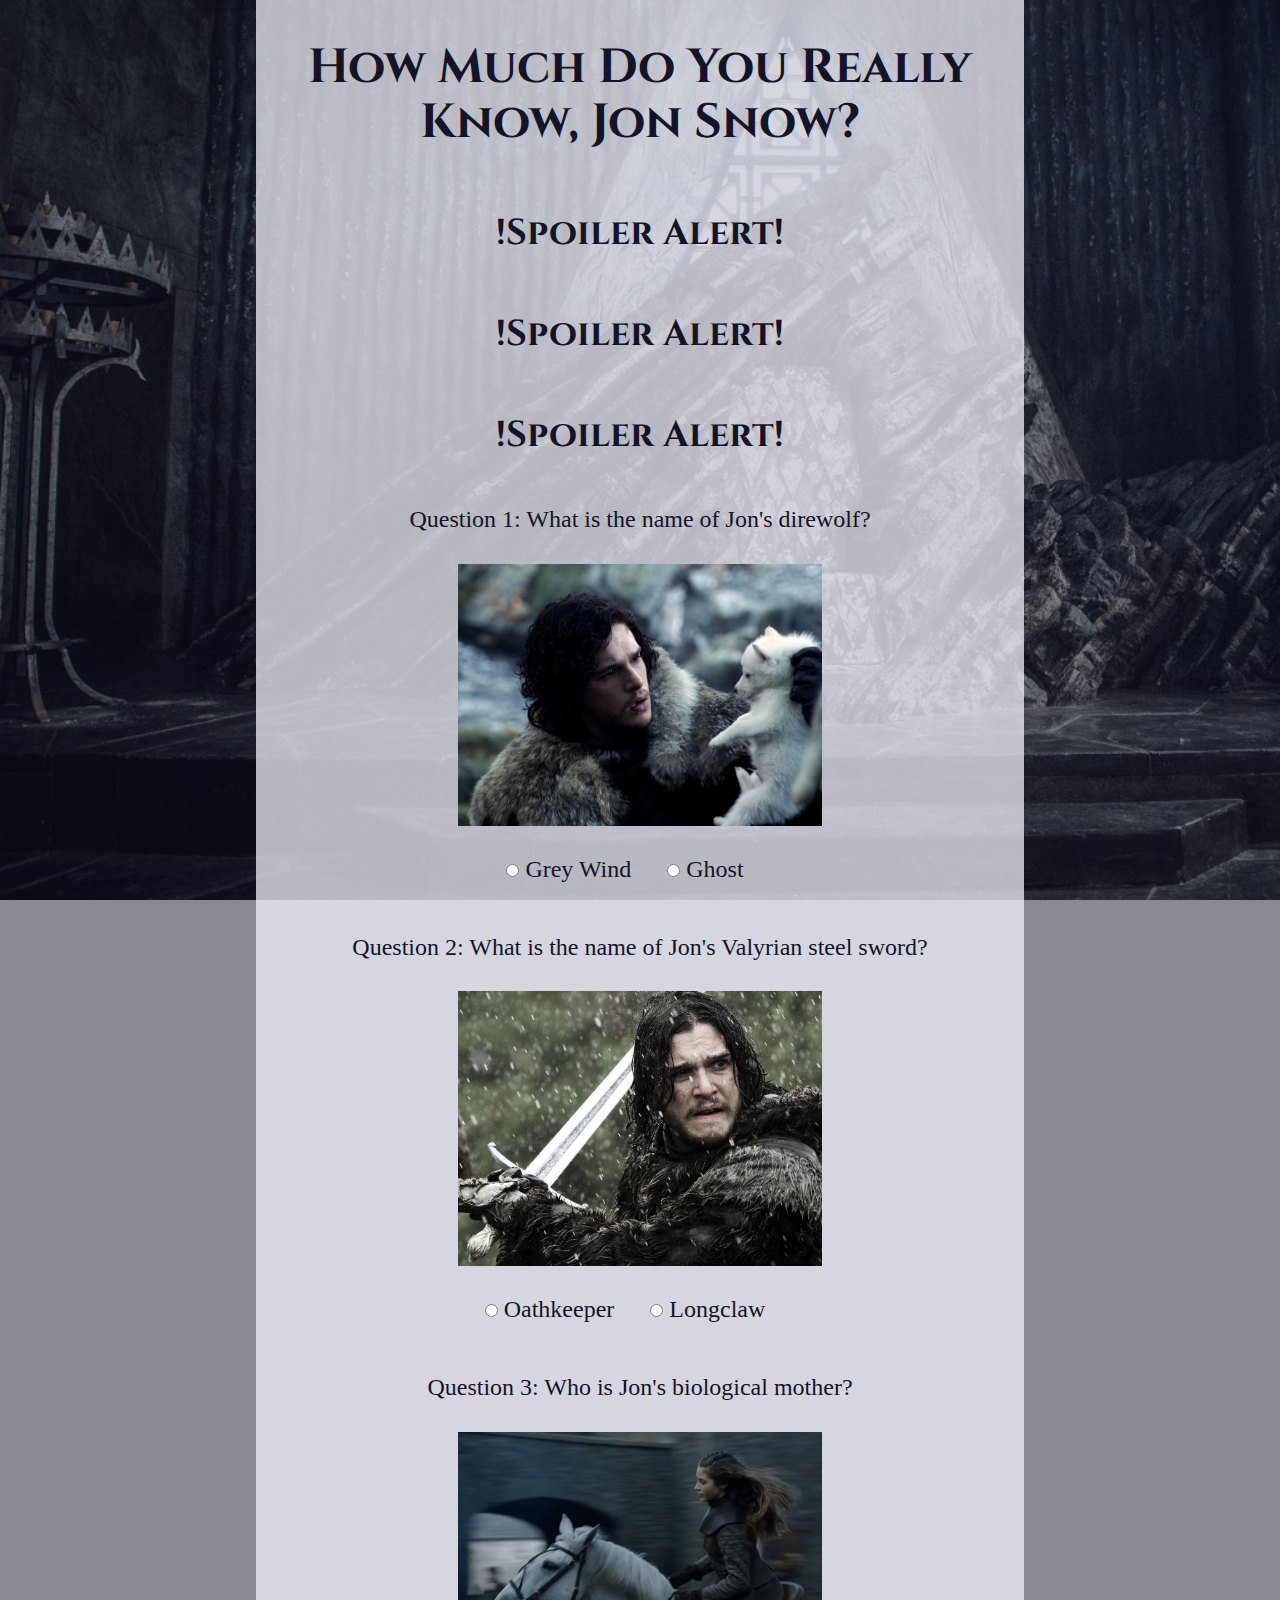
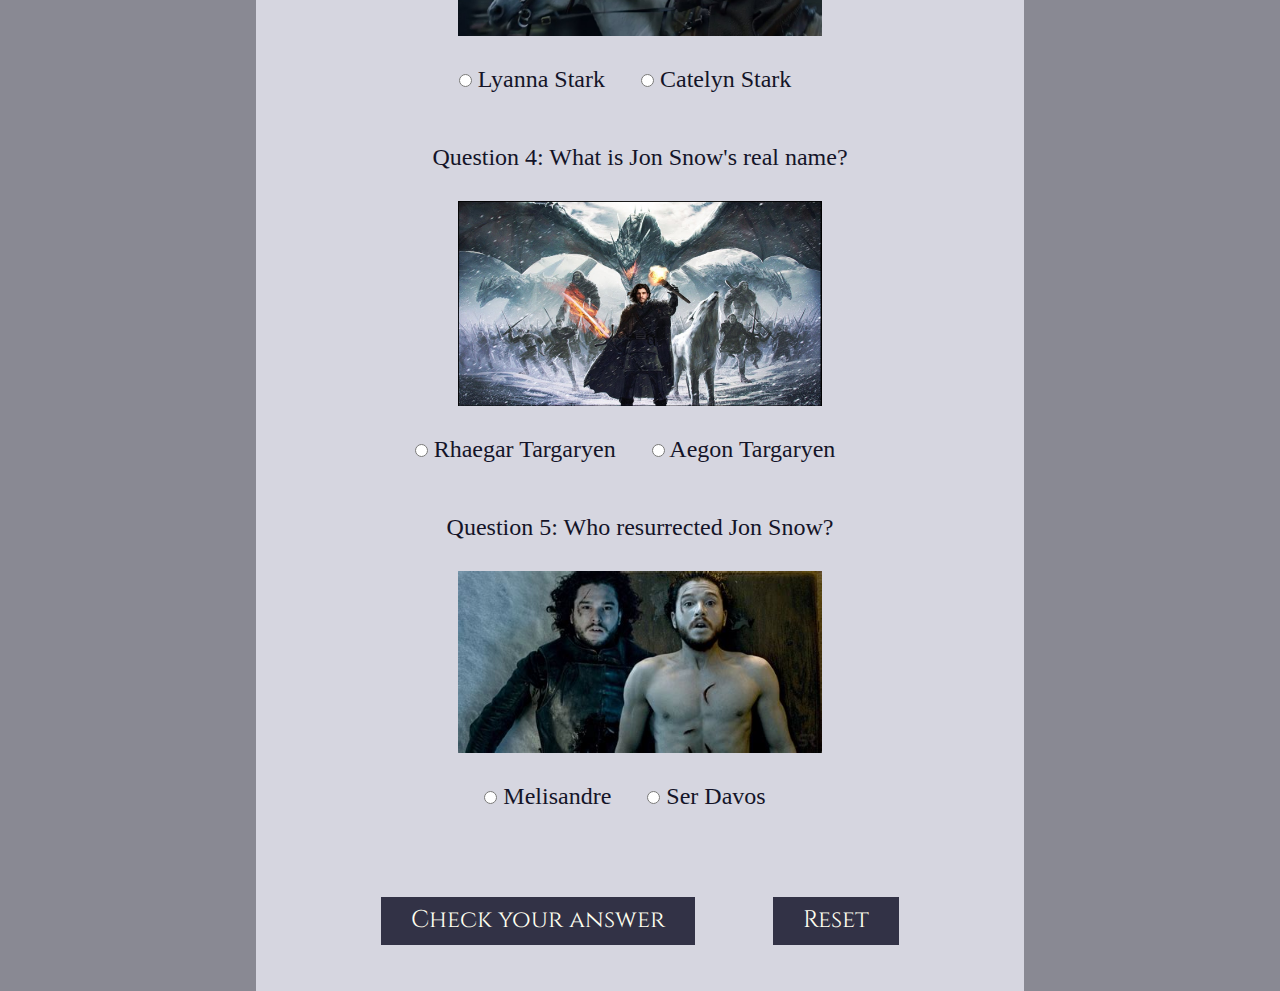
<file: index.html>
<!DOCTYPE html>
<html lang="en">

<head>
    <meta charset="UTF-8">
    <meta name="viewport" content="width=device-width, initial-scale=1.0">
    <meta http-equiv="X-UA-Compatible" content="ie=edge">
    <link href="https://fonts.googleapis.com/css?family=Cinzel&display=swap" rel="stylesheet">
    <link rel="stylesheet" href="./style.css">
    <title>Nora Zheng jQuery Project</title>
</head>

<body>
    <div class="overlay">
        <div class="wrapper">
            <h1>How much do you really know, Jon Snow?</h1>
            <h2>!Spoiler Alert!</h2>
            <h2>!Spoiler Alert!</h2>
            <h2>!Spoiler Alert!</h2>
            <form action="">
                <div class="question" id="q1">
                    <p>Question 1: What is the name of Jon's direwolf?</p>
                    <div class="image">
                        <img src="./assets/q1.png" alt="Jon Snow holding a young direwolf">
                    </div>

                    <input type="radio" id="a1" value="0" name="question1">
                    <label for="a1">Grey Wind</label>

                    <input type="radio" id="b1" value="20" name="question1"></a>
                    <label for="b1">Ghost</label>

                </div>
                <div class="question" id="q2">
                    <p>Question 2: What is the name of Jon's Valyrian steel sword?</p>
                    <div class="image">
                        <img src="./assets/q2.jpeg" alt="Jon Snow wielding his sword">
                    </div>
                    <input type="radio" id="a2" value="0" name="question2">
                    <label for="a2">Oathkeeper</label>
                    <input type="radio" id="b2" value="20" name="question2">
                    <label for="b2">Longclaw</label>
                </div>
                <div class="question" id="q3">
                    <p>Question 3: Who is Jon's biological mother?</p>
                    <div class="image">
                        <img src="./assets/q3.jpeg" alt="Young Jon Snow's mother riding a horse">
                    </div>
                    <input type="radio" id="a3" value="20" name="question3">
                    <label for="a3">Lyanna Stark</label>
                    <input type="radio" id="b3" value="0" name="question3">
                    <label for="b3">Catelyn Stark</label>
                </div>
                <div class="question" id="q4">
                    <p>Question 4: What is Jon Snow's real name?</p>
                    <div class="image">
                        <img src="./assets/q4.jpeg"
                            alt="Jon Snow holding a torch and a sword, behind him are dragons and his army">
                    </div>
                    <input type="radio" id="a4" value="0" name="question4">
                    <label for="a4">Rhaegar Targaryen</label>
                    <input type="radio" id="b4" value="20" name="question4">
                    <label for="b4">Aegon Targaryen</label>
                </div>
                <div class="question" id="q5">
                    <p>Question 5: Who resurrected Jon Snow?</p>
                    <div class="image">
                        <img src="./assets/q5.jpeg" alt="Jon Snow's body, before and after resurrection">
                    </div>
                    <input type="radio" id="a5" value="20" name="question5">
                    <label for="a5">Melisandre</label>
                    <input type="radio" id="b5" value="0" name="question5">
                    <label for="b5">Ser Davos</label>
                </div>

                <input type="submit" value="Check your answer">
                <input type="reset" value="Reset">
            </form>

            <div class="modalBackground">
                <div class="modalBox">
                    <div class="boxHeader">
                        <span class="close">&times;</span>
                    </div>
                    <div class="boxContent">
                    </div>
                </div>
            </div>
        </div>
    </div>

    <script src='https://code.jquery.com/jquery-3.4.0.min.js'
        integrity='sha256-BJeo0qm959uMBGb65z40ejJYGSgR7REI4+CW1fNKwOg=' crossorigin='anonymous'></script>
    <script src="./script.js"></script>
</body>

</html>
</file>
<file: style.css>
html {
	line-height: 1.15;
	-ms-text-size-adjust: 100%;
	-webkit-text-size-adjust: 100%;
	scroll-behavior: smooth;
}

body {
	margin: 0;
}
article,
aside,
footer,
header,
nav,
section {
	display: block;
}
h1 {
	font-size: 2em;
	margin: 0.67em 0;
}
figcaption,
figure,
main {
	display: block;
}
figure {
	margin: 1em 40px;
}
hr {
	box-sizing: content-box;
	height: 0;
	overflow: visible;
}
pre {
	font-family: monospace, monospace;
	font-size: 1em;
}
a {
	background-color: transparent;
	-webkit-text-decoration-skip: objects;
}
abbr[title] {
	border-bottom: none;
	text-decoration: underline;
	text-decoration: underline dotted;
}
b,
strong {
	font-weight: inherit;
}
b,
strong {
	font-weight: bolder;
}
code,
kbd,
samp {
	font-family: monospace, monospace;
	font-size: 1em;
}
dfn {
	font-style: italic;
}
mark {
	background-color: #ff0;
	color: #000;
}
small {
	font-size: 80%;
}
sub,
sup {
	font-size: 75%;
	line-height: 0;
	position: relative;
	vertical-align: baseline;
}
sub {
	bottom: -0.25em;
}
sup {
	top: -0.5em;
}
audio,
video {
	display: inline-block;
}
audio:not([controls]) {
	display: none;
	height: 0;
}
img {
	border-style: none;
}
svg:not(:root) {
	overflow: hidden;
}
button,
input,
optgroup,
select,
textarea {
	font-family: sans-serif;
	font-size: 100%;
	line-height: 1.15;
	margin: 0;
}
button,
input {
	overflow: visible;
}
button,
select {
	text-transform: none;
}
button,
html [type='button'],
[type='reset'],
[type='submit'] {
	-webkit-appearance: button;
}
button::-moz-focus-inner,
[type='button']::-moz-focus-inner,
[type='reset']::-moz-focus-inner,
[type='submit']::-moz-focus-inner {
	border-style: none;
	padding: 0;
}
button:-moz-focusring,
[type='button']:-moz-focusring,
[type='reset']:-moz-focusring,
[type='submit']:-moz-focusring {
	outline: 1px dotted ButtonText;
}
fieldset {
	padding: 0.35em 0.75em 0.625em;
}
legend {
	box-sizing: border-box;
	color: inherit;
	display: table;
	max-width: 100%;
	padding: 0;
	white-space: normal;
}
progress {
	display: inline-block;
	vertical-align: baseline;
}
textarea {
	overflow: auto;
}
[type='checkbox'],
[type='radio'] {
	box-sizing: border-box;
	padding: 0;
}
[type='number']::-webkit-inner-spin-button,
[type='number']::-webkit-outer-spin-button {
	height: auto;
}
[type='search'] {
	-webkit-appearance: textfield;
	outline-offset: -2px;
}
[type='search']::-webkit-search-cancel-button,
[type='search']::-webkit-search-decoration {
	-webkit-appearance: none;
}
::-webkit-file-upload-button {
	-webkit-appearance: button;
	font: inherit;
}
details,
menu {
	display: block;
}
summary {
	display: list-item;
}
canvas {
	display: inline-block;
}
template {
	display: none;
}
[hidden] {
	display: none;
}

.clearfix:after {
	visibility: hidden;
	display: block;
	font-size: 0;
	content: '';
	clear: both;
	height: 0;
}

html {
	-moz-box-sizing: border-box;
	-webkit-box-sizing: border-box;
	box-sizing: border-box;
}

*,
*:before,
*:after {
	box-sizing: inherit;
}

.visuallyhidden:not(:focus):not(:active) {
	position: absolute;
	width: 1px;
	height: 1px;
	margin: -1px;
	border: 0;
	padding: 0;
	white-space: nowrap;
	clip-path: inset(100%);
	clip: rect(00 0 0);
	overflow: hidden;
}

body {
	font-family: Georgia, serif;
	font-size: 24px;
	background-image: url('assets/jonsnow.jpg');
	background-size: cover;
	background-attachment: fixed;
	color: rgb(20, 20, 40);
	text-align: center;
}

div.overlay {
	background: rgba(20, 20, 40, 0.5);
}

div.wrapper {
	background: rgba(240, 240, 250, 0.75);
	width: 60%;
	padding: 10px 20px;
	margin: 0 auto;
}

h1,
h2 {
	font-family: 'Cinzel', serif;
	text-transform: capitalize;
	margin-top: 0;
	padding-top: 30px;
}

div.question {
	margin: 50px auto;
}

div.image {
	margin: 30px auto;
	width: 50%;
	max-width: 400px;
	min-width: 250px;
}
div.question img {
	width: 100%;
	display: block;
}
.modalBox {
	display: none;
	background: ivory;

	padding-bottom: 20px;
	width: 50%;
	position: fixed;
	top: 45px;
	left: 25%;
}

.boxContent {
	padding: 10px 30px;
}

.showModalBox {
	display: block;
	box-shadow: 5px 5px 5px grey;
}

div.boxHeader {
	background: rgb(20, 20, 40);
	color: ivory;
	text-align: right;

	padding: 10px 15px;
}

span.close {
	font-size: 1.5em;
}

span.close:hover {
	cursor: pointer;
	font-weight: 900;
}

input {
	cursor: pointer;
}

label {
	margin-right: 30px;
}
input[type='submit'],
input[type='reset'] {
	font-family: 'Cinzel', serif;
	background: rgb(50, 50, 70);
	border: 0;
	color: ivory;
	margin: 5%;
	padding: 10px 30px;
}

input[type='submit']:hover,
input[type='reset']:hover {
	background: rgb(20, 20, 40);
	color: ivory;
	transition: 0.5s;
}
</file>
